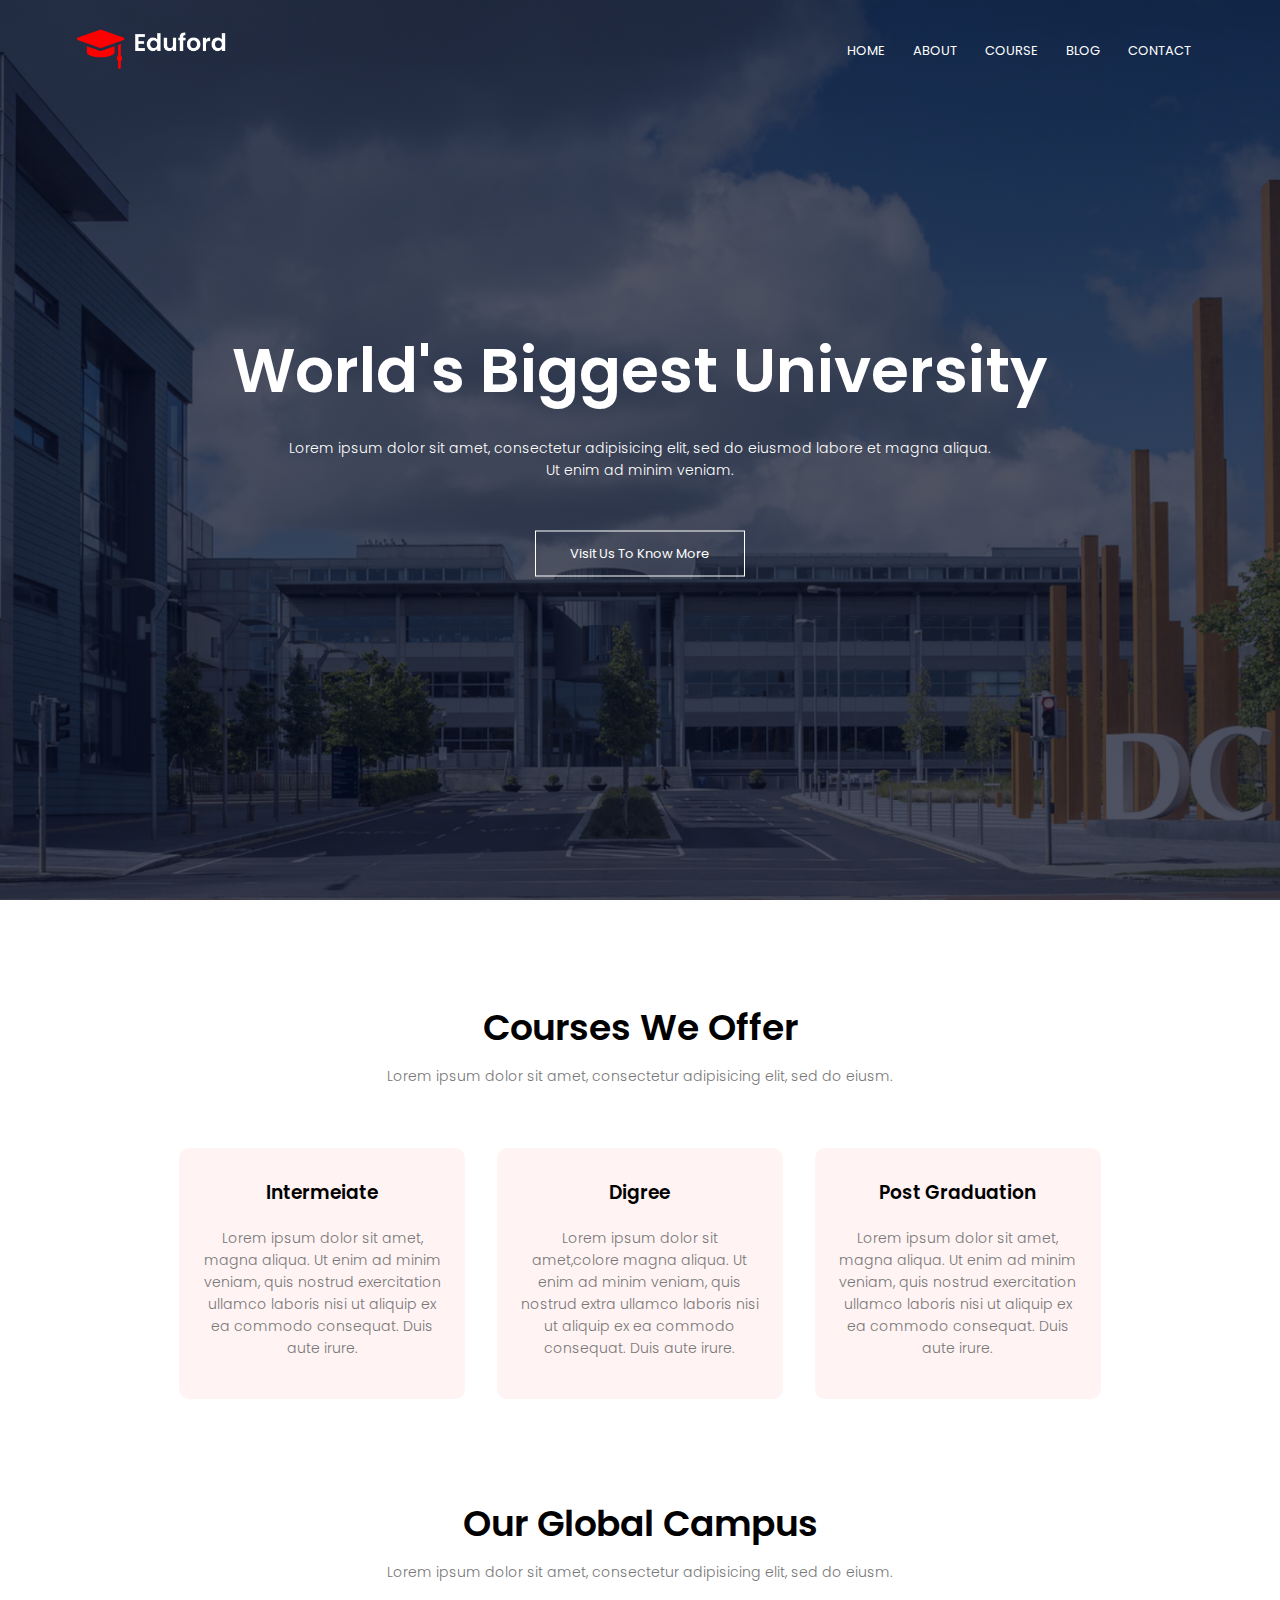
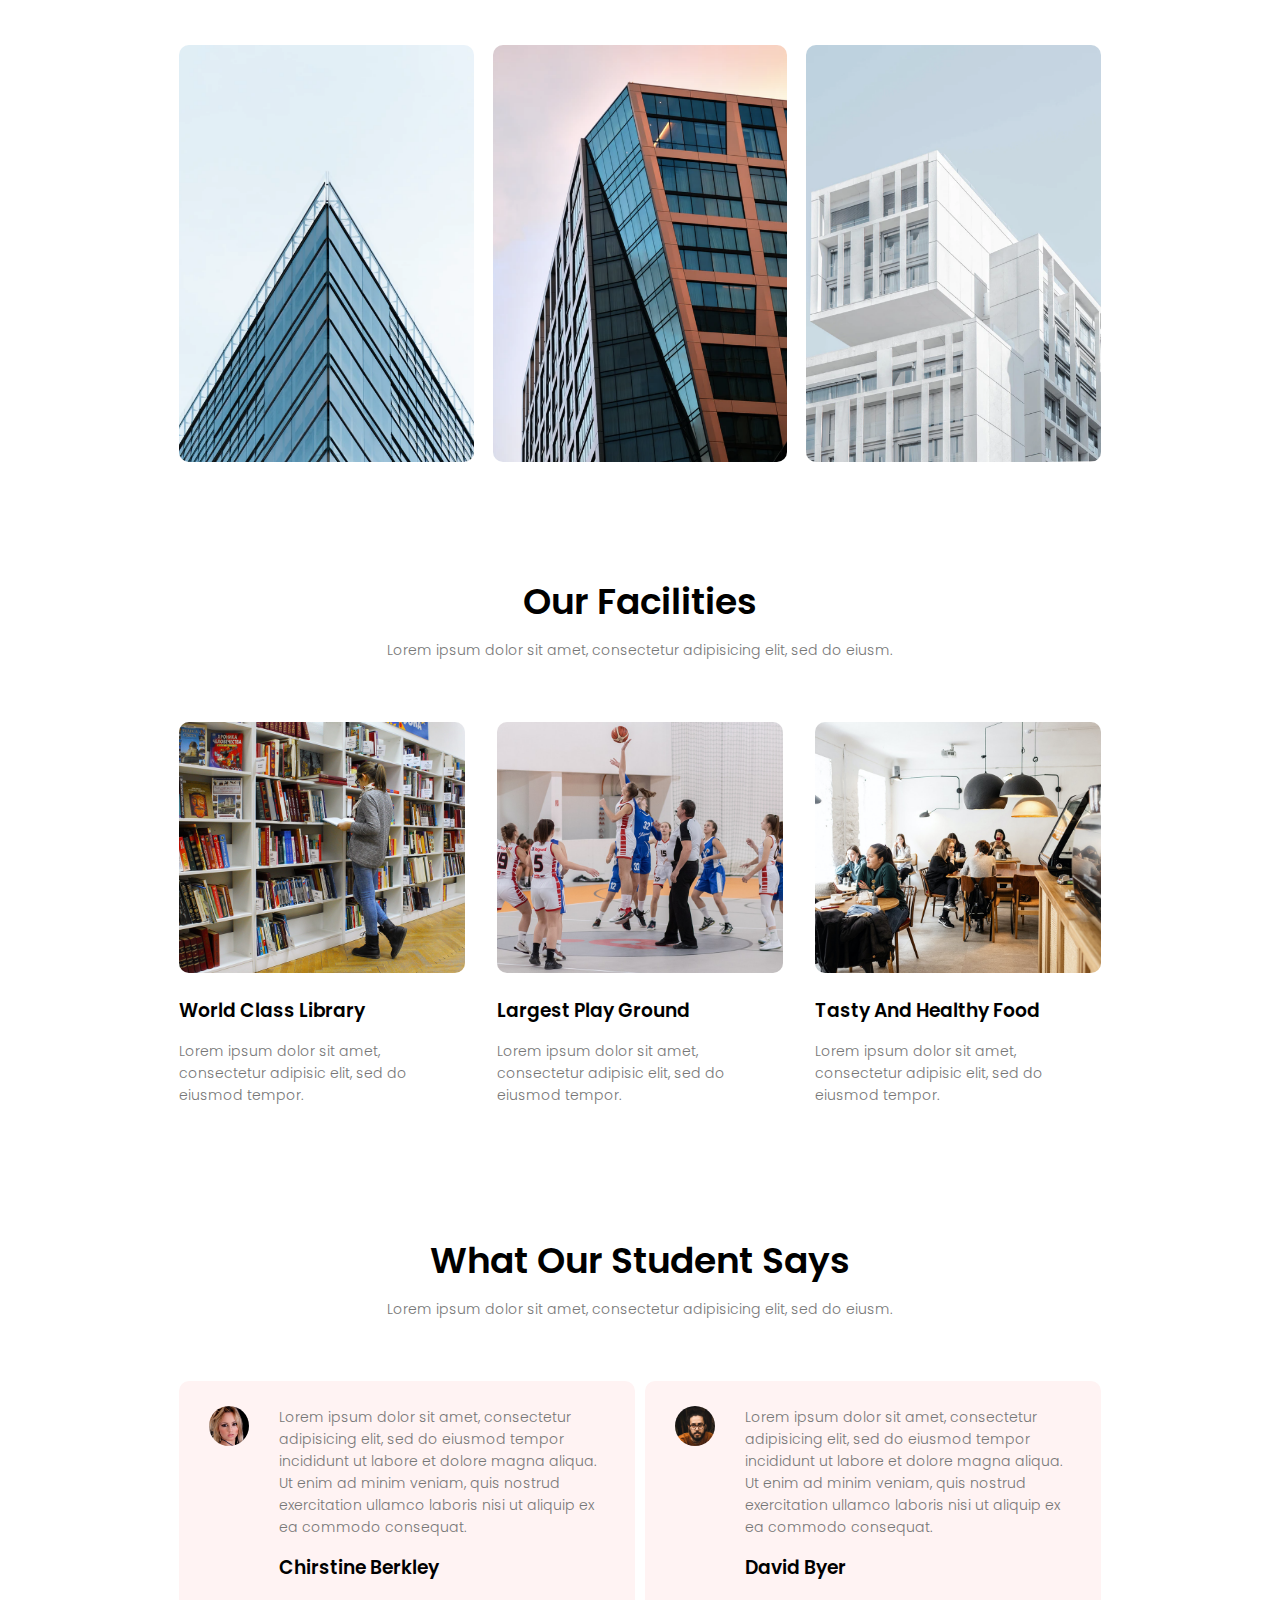
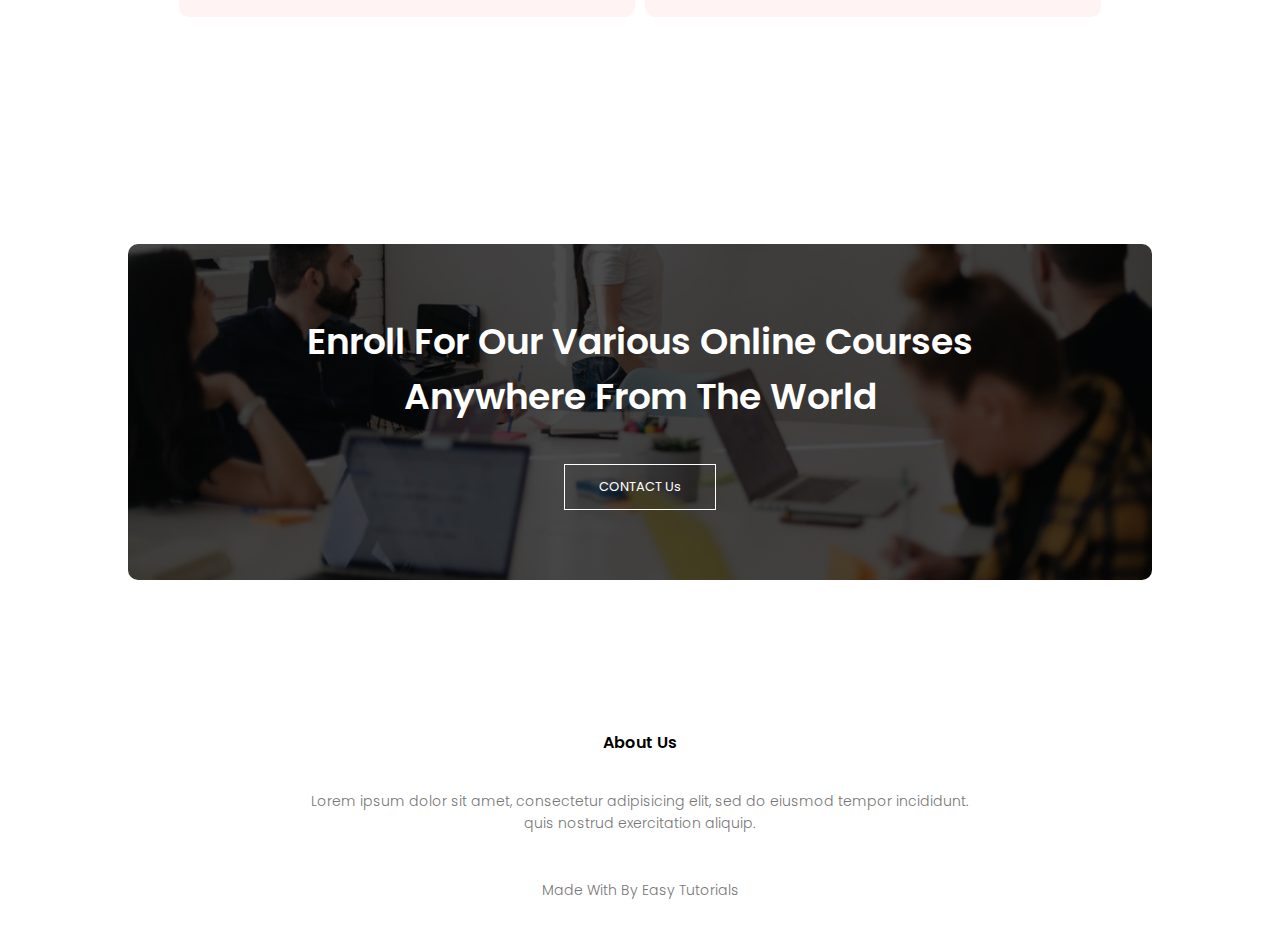
<file: index.html>
<!DOCTYPE html>
<html>
<head>
	<meta charset="utf-8">
	<meta name="viewport" content="width=device-width, initial-scale=1.0">
	<title>My First Project</title>

	<link rel="preconnect" href="https://fonts.googleapis.com">
	<link rel="preconnect" href="https://fonts.gstatic.com" crossorigin>
	<link href="https://fonts.googleapis.com/css2?family=Poppins:wght@100;200;300;400;600;700&display=swap" rel="stylesheet">
	<!-- Font Awesome -->
	<link rel="stylesheet" href="https://cdnjs.cloudflare.com/ajax/libs/font-awesome/6.2.1/css/all.min.css" integrity="sha512-MV7K8+y+gLIBoVD59lQIYicR65iaqukzvf/nwasF0nqhPay5w/9lJmVM2hMDcnK1OnMGCdVK+iQrJ7lzPJQd1w==" crossorigin="anonymous" referrerpolicy="no-referrer" />

    <link rel="stylesheet" type="text/css" href="style.css">
</head>
<body>

    <section class="header">
    	<nav>
    		<a href="index.html"><img src="images/logo.png"></a>
    		<diV class="nav-links" id="navLinks">
    			<i class="fa fa-times" onclick="hideMenu()"></i>
    			<ul>
    				<li><a href="idex.html">HOME</a></li>
    				<li><a href="about.html">ABOUT</a></li>
    				<li><a href="course.html">COURSE</a></li>
    				<li><a href="blog.html">BLOG</a></li>
    				<li><a href="contact.html">CONTACT</a></li>
    			</ul>
    		</diV>
              <i class="fa fa-bars" onclick="showMenu()"></i>
    	</nav>
    	<div class="text-box">
    		<h1>World's Biggest University</h1>
    		<p>Lorem ipsum dolor sit amet, consectetur adipisicing elit, sed do eiusmod
    		 labore et  magna aliqua.<br>Ut enim ad minim veniam.
    		</p>
    		<a href="" class="hero-btn">Visit Us To Know More</a>
    	</div>
    	    
    </section>

    <!------------ Course ------------->

    <section class="course">
    	<h1>Courses We Offer</h1>
    	<p>Lorem ipsum dolor sit amet, consectetur adipisicing elit, sed do eiusm.</p>
    	<div class="row">
    		<div class="course-col">
    			<h3>Intermeiate</h3>
    			<p>Lorem ipsum dolor sit amet, magna aliqua. Ut enim ad minim veniam,
    			quis nostrud exercitation ullamco laboris nisi ut aliquip ex ea commodo
    			consequat. Duis aute irure.</p>
    		</div>
    		<div class="course-col">
    			<h3>Digree<h3>
    			<p>Lorem ipsum dolor sit amet,colore magna aliqua. Ut enim ad minim veniam,
    			quis nostrud extra ullamco laboris nisi ut aliquip ex ea commodo
    			consequat. Duis aute irure.</p>
    		</div>
    		<div class="course-col">
    			<h3>Post Graduation</h3>
    			<p>Lorem ipsum dolor sit amet, magna aliqua. Ut enim ad minim veniam,
    			quis nostrud exercitation ullamco laboris nisi ut aliquip ex ea commodo
    			consequat. Duis aute irure.</p>
    		</div>
    	</div>
    </section>

    <!------------ Campus ------------->

    <section class="campus">
    	<h1>Our Global Campus</h1>
    	<p>Lorem ipsum dolor sit amet, consectetur adipisicing elit, sed do eiusm.</p>

    	<div class="row">
    		<div class="campus-col">
    			<img src="images/london.png">
    			<div class="layer">
    				<h3>LONDON</h3>
    			</div>
    		</div>
    		<div class="campus-col">
    			<img src="images/newyork.png">
    			<div class="layer">
    				<h3>NEW YORK</h3>
    			</div>
    		</div>
    		<div class="campus-col">
    			<img src="images/washington.png">
    			<div class="layer">
    				<h3>WASHINGTON</h3>
    			</div>
    		</div>
    	</div>


    </section>

     <!------------ Facilities ------------->

    <section class="facilities">
    	<h1>Our Facilities</h1>
    	<p>Lorem ipsum dolor sit amet, consectetur adipisicing elit, sed do eiusm.</p>

         <div class="row">
         	<div class="facilities-col">
         		<img src="images/library.png">
         		<h3>World Class Library</h3>
         		<p>Lorem ipsum dolor sit amet, consectetur adipisic elit, sed do eiusmod
         		tempor.</p>
         	</div>
     
         	<div class="facilities-col">
         		<img src="images/basketball.png">
         		<h3>Largest Play Ground</h3>
         		<p>Lorem ipsum dolor sit amet, consectetur adipisic elit, sed do eiusmod
         		tempor.</p>
         	</div>
        
         	<div class="facilities-col">
         		<img src="images/cafeteria.png">
         		<h3>Tasty And Healthy Food</h3>
         		<p>Lorem ipsum dolor sit amet, consectetur adipisic elit, sed do eiusmod
         		tempor.</p>
         	</div>
         </div>

    </section>


     <!------------ Testimoinals ------------->

<section class="testimoinal">
    	<h1>What Our Student Says</h1>
    	<p>Lorem ipsum dolor sit amet, consectetur adipisicing elit, sed do eiusm.</p>
    	<div class="row">
    		<div class="testimoinal-col">
    			<img src="images/user1.jpg">
    			<div>
    				<p>Lorem ipsum dolor sit amet, consectetur adipisicing elit, sed do eiusmod
    				tempor incididunt ut labore et dolore magna aliqua. Ut enim ad minim veniam,
    				quis nostrud exercitation ullamco laboris nisi ut aliquip ex ea commodo
    				consequat.</p>
    				<h3>Chirstine Berkley</h3>
            <i class="fa fa-star"></i>
            <i class="fa fa-star"></i>
            <i class="fa fa-star"></i>
            <i class="fa fa-star"></i>
           <i class="fa fa-star-o"></i>


    			</div>
    		</div>

    		<div class="testimoinal-col">
    			<img src="images/user2.jpg">
    			<div>
    				<p>Lorem ipsum dolor sit amet, consectetur adipisicing elit, sed do eiusmod
    				tempor incididunt ut labore et dolore magna aliqua. Ut enim ad minim veniam,
    				quis nostrud exercitation ullamco laboris nisi ut aliquip ex ea commodo
    				consequat.</p>
    				<h3>David Byer</h3>
            <i class="fa fa-star"></i>
            <i class="fa fa-star"></i>
            <i class="fa fa-star"></i>
            <i class="fa fa-star"></i>
            <i class="fa fa-star-half-o"></i>
    			</div>
    		</div>
    	</div>
</section>


    <!----------------- Call To Action ------------>

<section class="cta">
    <h1>Enroll For Our Various Online Courses <br> Anywhere From The World</h1>
    <a href="" class="hero-btn">CONTACT Us</a>
</section>

    

    <!----------------- Footer ------------>

<section class="footer">

          <h4>About Us</h4>
          <p>Lorem ipsum dolor sit amet, consectetur adipisicing elit, sed do eiusmod
          tempor incididunt.<br>quis nostrud exercitation  aliquip.</p>
         <div class="icons">
          <i class="fa fa-facebook"></i> 
          <i class="fa fa-twitter"></i> 
          <i class="fa fa-instagram"></i> 
          <i class="fa fa-linkedin"></i> 
         </div>
         <p>Made With  <i class="fa fa-heart-o"></i>By Easy Tutorials</p>
</section>









    <!----------- JavaScript for Toggle Menu---------->

  <script>
  	var navLinks = document.getElementById("navLinks");
  	function showMenu() {
  		navLinks.style.right= "0";
  	}

    function hideMenu() {
  		navLinks.style.right= "-200px";
  	} 
  </script>

</body>
</html>
</file>
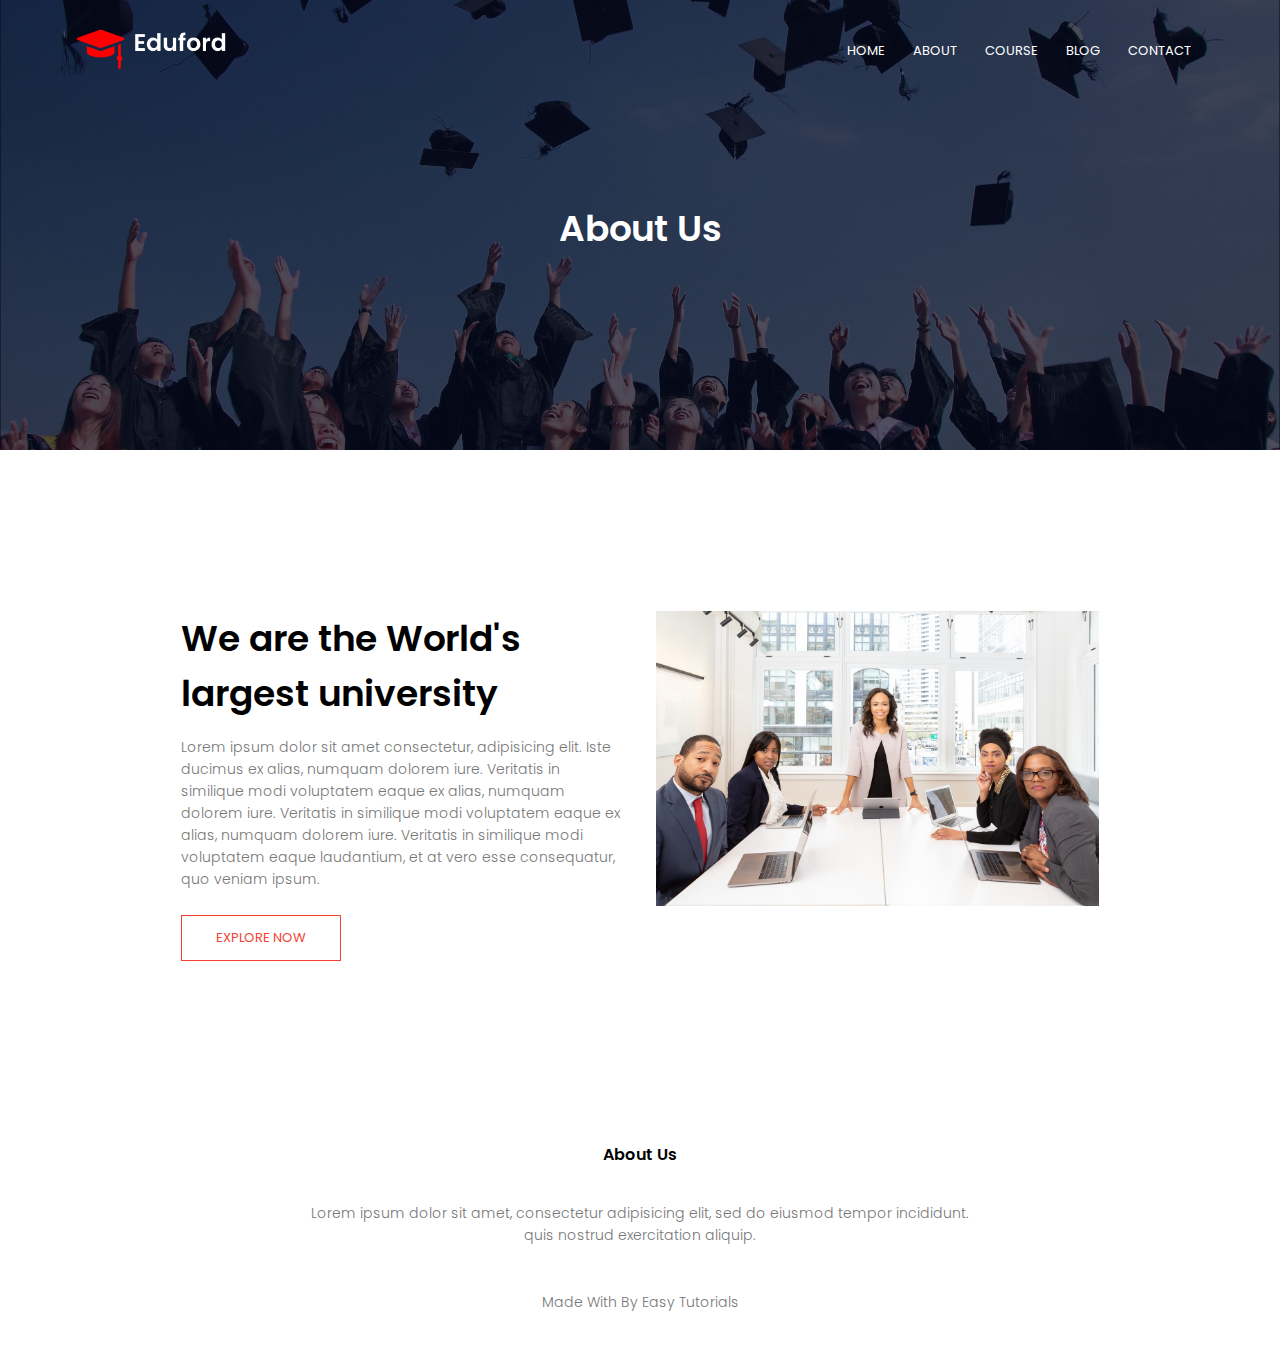
<file: about.html>
<!DOCTYPE html>
<html>
<head>
	<meta charset="utf-8">
	<meta name="viewport" content="width=device-width, initial-scale=1.0">
	<title>My First Project</title>

	<link rel="preconnect" href="https://fonts.googleapis.com">
	<link rel="preconnect" href="https://fonts.gstatic.com" crossorigin>
	<link href="https://fonts.googleapis.com/css2?family=Poppins:wght@100;200;300;400;600;700&display=swap" rel="stylesheet">
	<!-- Font Awesome -->
	<link rel="stylesheet" href="https://cdnjs.cloudflare.com/ajax/libs/font-awesome/6.2.1/css/all.min.css" integrity="sha512-MV7K8+y+gLIBoVD59lQIYicR65iaqukzvf/nwasF0nqhPay5w/9lJmVM2hMDcnK1OnMGCdVK+iQrJ7lzPJQd1w==" crossorigin="anonymous" referrerpolicy="no-referrer" />

    <link rel="stylesheet" type="text/css" href="style.css">
</head>
<body>

    <!-- Header Section -->
    <section class="sub-header">
    	<nav>
    		<a href="index.html"><img src="images/logo.png"></a>
    		<diV class="nav-links" id="navLinks">
    			<i class="fa fa-times" onclick="hideMenu()"></i>
    			<ul>
    				<li><a href="index.html">HOME</a></li>
    				<li><a href="about.html">ABOUT</a></li>
    				<li><a href="course.html">COURSE</a></li>
    				<li><a href="blog.html">BLOG</a></li>
    				<li><a href="">CONTACT</a></li>
    			</ul>
    		</diV>
              <i class="fa fa-bars" onclick="showMenu()"></i>
    	</nav>
    	<h1>About Us</h1>   	    
    </section>

    <!-- About us content -->
    <section class="about-us">
       <div class="row">
        <div class="about-col">
            <h1>We are the World's largest university</h1>
            <p>Lorem ipsum dolor sit amet consectetur, adipisicing elit. Iste ducimus
             ex alias, numquam dolorem iure. Veritatis in similique modi voluptatem eaque
             ex alias, numquam dolorem iure. Veritatis in similique modi voluptatem eaque
             ex alias, numquam dolorem iure. Veritatis in similique modi voluptatem eaque
             laudantium, et at vero esse consequatur, quo veniam ipsum.</p>
             <a href="#" class="hero-btn red-btn">EXPLORE NOW</a>
        </div>
        <div class="about-col">
            <img src="images/about.jpg" alt="">
        </div>
       </div>
    </section>

   
    <!----------------- Footer ------------>

<section class="footer">

          <h4>About Us</h4>
          <p>Lorem ipsum dolor sit amet, consectetur adipisicing elit, sed do eiusmod
          tempor incididunt.<br>quis nostrud exercitation  aliquip.</p>
         <div class="icons">
          <i class="fa fa-facebook"></i> 
          <i class="fa fa-twitter"></i> 
          <i class="fa fa-instagram"></i> 
          <i class="fa fa-linkedin"></i> 
         </div>
         <p>Made With  <i class="fa fa-heart-o"></i>By Easy Tutorials</p>
</section>









    <!----------- JavaScript for Toggle Menu---------->

  <script>
  	var navLinks = document.getElementById("navLinks");
  	function showMenu() {
  		navLinks.style.right= "0";
  	}

    function hideMenu() {
  		navLinks.style.right= "-200px";
  	} 
  </script>

</body>
</html>
</file>
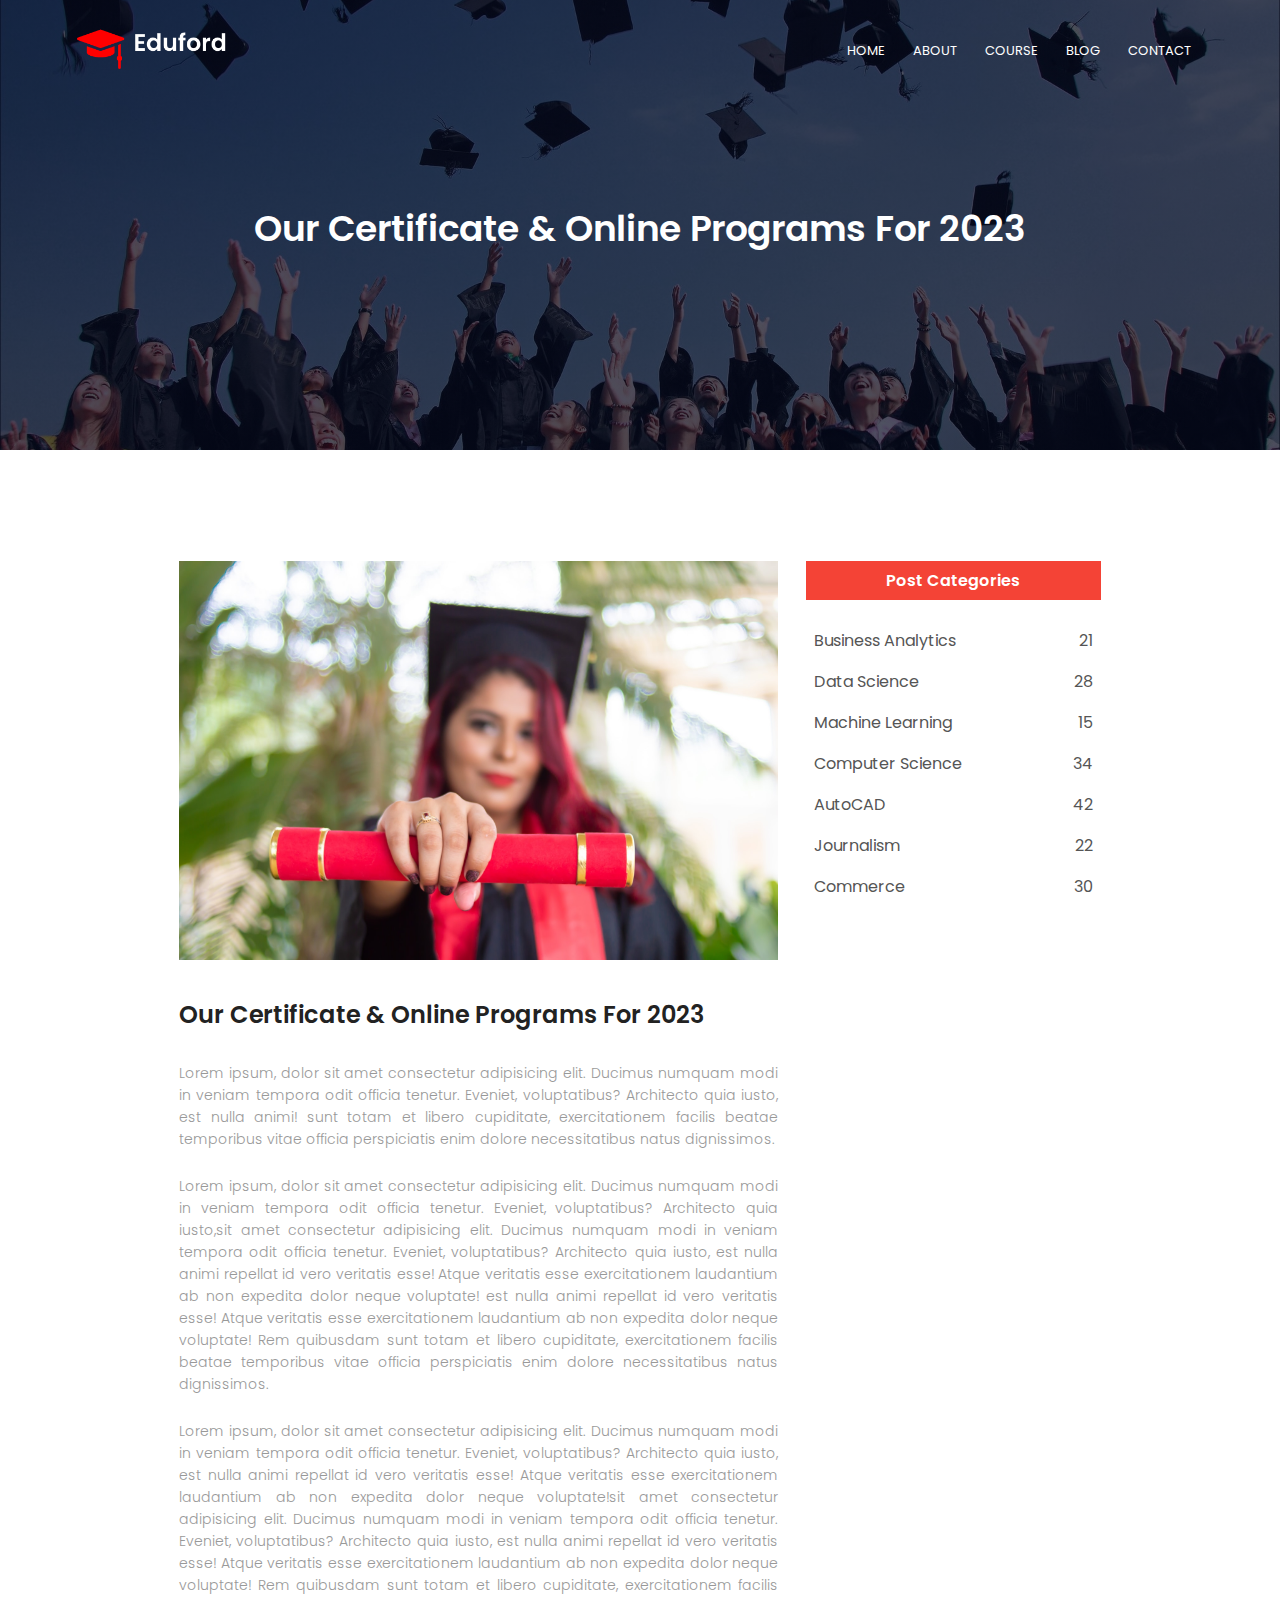
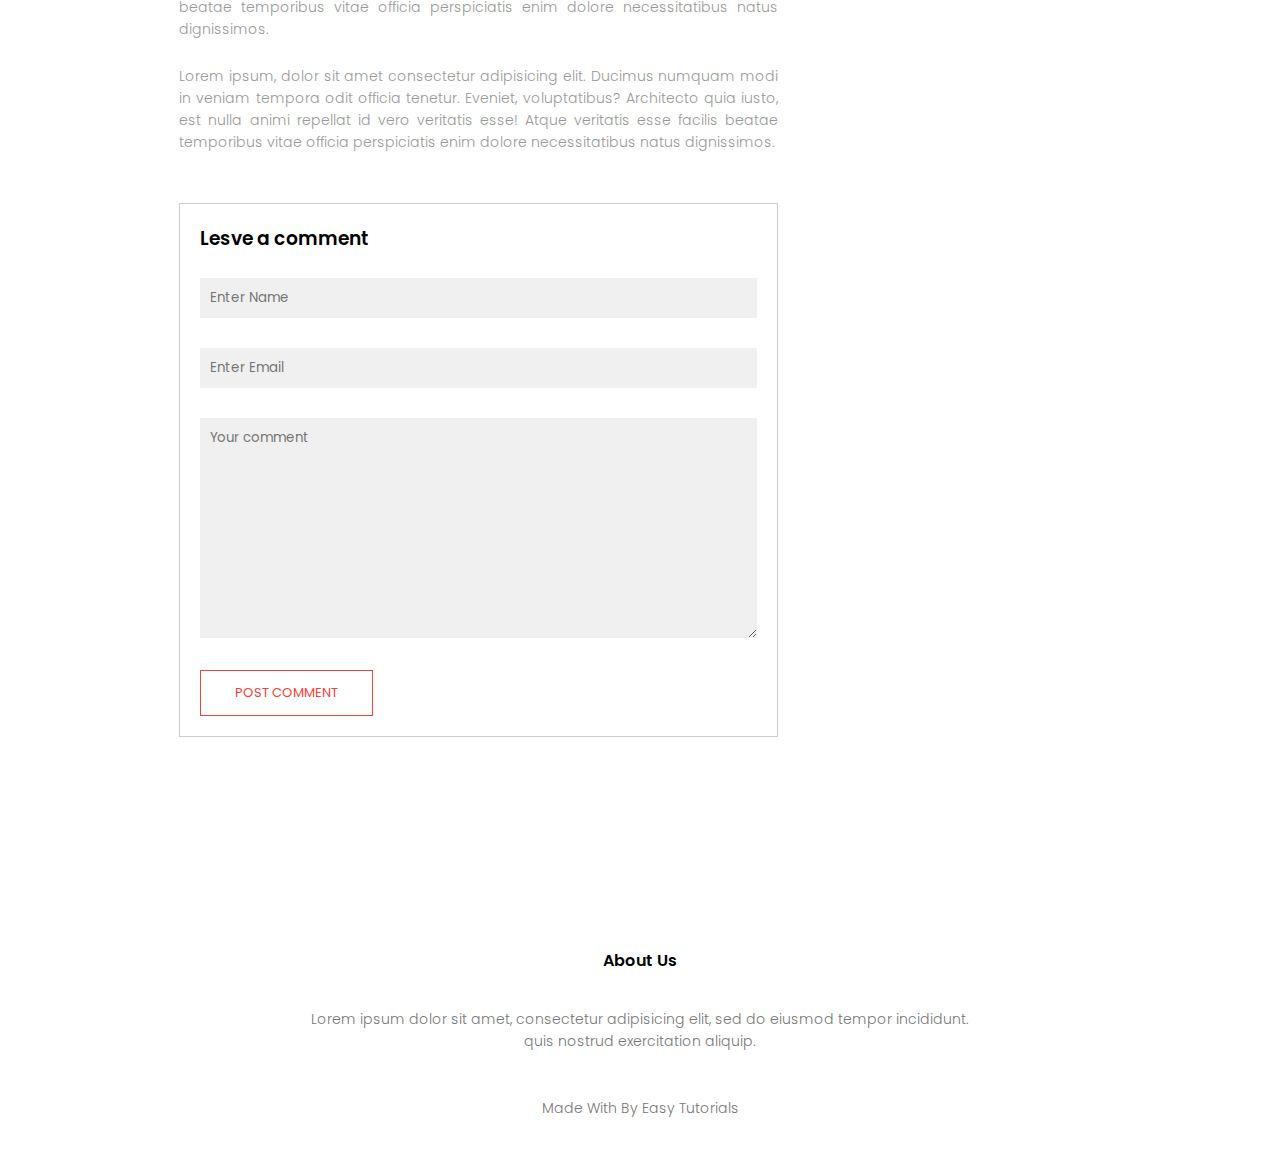
<file: blog.html>
<!DOCTYPE html>
<html>
<head>
	<meta charset="utf-8">
	<meta name="viewport" content="width=device-width, initial-scale=1.0">
	<title>My First Project</title>

	<link rel="preconnect" href="https://fonts.googleapis.com">
	<link rel="preconnect" href="https://fonts.gstatic.com" crossorigin>
	<link href="https://fonts.googleapis.com/css2?family=Poppins:wght@100;200;300;400;600;700&display=swap" rel="stylesheet">
	<!-- Font Awesome -->
	<link rel="stylesheet" href="https://cdnjs.cloudflare.com/ajax/libs/font-awesome/6.2.1/css/all.min.css" integrity="sha512-MV7K8+y+gLIBoVD59lQIYicR65iaqukzvf/nwasF0nqhPay5w/9lJmVM2hMDcnK1OnMGCdVK+iQrJ7lzPJQd1w==" crossorigin="anonymous" referrerpolicy="no-referrer" />

    <link rel="stylesheet" type="text/css" href="style.css">
</head>
<body>

    <!-- Header Section -->
    <section class="sub-header">
    	<nav>
    		<a href="index.html"><img src="images/logo.png"></a>
    		<diV class="nav-links" id="navLinks">
    			<i class="fa fa-times" onclick="hideMenu()"></i>
    			<ul>
    				<li><a href="index.html">HOME</a></li>
    				<li><a href="about.html">ABOUT</a></li>
    				<li><a href="course.html">COURSE</a></li>
    				<li><a href="blog.html">BLOG</a></li>
    				<li><a href="contact.html">CONTACT</a></li>
    			</ul>
    		</diV>
              <i class="fa fa-bars" onclick="showMenu()"></i>
    	</nav>
    	<h1>Our Certificate & Online Programs For 2023</h1>   	    
    </section>

    <!-- Blog page content -->
    <section class="blog-content">
        <div class="row">
            <div class="blog-left">
                <img src="images/certificate.jpg" alt="">
                <h2>Our Certificate & Online Programs For 2023</h2>
                <p>Lorem ipsum, dolor sit amet consectetur adipisicing elit. Ducimus numquam modi in veniam tempora odit officia tenetur.
                    Eveniet, voluptatibus? Architecto quia iusto, est nulla animi! sunt totam et libero cupiditate, exercitationem
                    facilis beatae temporibus vitae officia perspiciatis enim dolore necessitatibus natus dignissimos.</p>
                    <br>
                <p>Lorem ipsum, dolor sit amet consectetur adipisicing elit. Ducimus numquam modi in veniam tempora odit officia tenetur.
                    Eveniet, voluptatibus? Architecto quia iusto,sit amet consectetur adipisicing elit. Ducimus numquam modi in veniam tempora odit officia tenetur.
                    Eveniet, voluptatibus? Architecto quia iusto, est nulla animi repellat id vero veritatis esse! Atque veritatis esse 
                    exercitationem laudantium ab non expedita dolor neque voluptate! est nulla animi repellat id vero veritatis esse! Atque veritatis esse 
                    exercitationem laudantium ab non expedita dolor neque voluptate! Rem quibusdam sunt totam et libero cupiditate, exercitationem
                    facilis beatae temporibus vitae officia perspiciatis enim dolore necessitatibus natus dignissimos.</p>
                    <br>
                <p>Lorem ipsum, dolor sit amet consectetur adipisicing elit. Ducimus numquam modi in veniam tempora odit officia tenetur.
                    Eveniet, voluptatibus? Architecto quia iusto, est nulla animi repellat id vero veritatis esse! Atque veritatis esse 
                    exercitationem laudantium ab non expedita dolor neque voluptate!sit amet consectetur adipisicing elit. Ducimus numquam modi in veniam tempora odit officia tenetur.
                    Eveniet, voluptatibus? Architecto quia iusto, est nulla animi repellat id vero veritatis esse! Atque veritatis esse 
                    exercitationem laudantium ab non expedita dolor neque voluptate! Rem quibusdam sunt totam et libero cupiditate, exercitationem
                    facilis beatae temporibus vitae officia perspiciatis enim dolore necessitatibus natus dignissimos.</p>
                    <br>
                <p>Lorem ipsum, dolor sit amet consectetur adipisicing elit. Ducimus numquam modi in veniam tempora odit officia tenetur.
                    Eveniet, voluptatibus? Architecto quia iusto, est nulla animi repellat id vero veritatis esse! Atque veritatis esse 
                    facilis beatae temporibus vitae officia perspiciatis enim dolore necessitatibus natus dignissimos.</p>

                    <div class="comment-box">
                        <h3>Lesve a comment</h3>
                        <form class="comment-form">
                            <input type="text" placeholder="Enter Name">
                            <input type="email" placeholder="Enter Email">
                            <textarea rows="10" placeholder="Your comment"></textarea>
                            <button class="hero-btn red-btn" type="submit">POST COMMENT</button>
                        </form>
                    </div>
            </div>
            <div class="blog-right">
                <h3>Post Categories</h3>
                <div>
                    <span>Business Analytics</span>
                    <span>21</span>
                </div>

                <div>
                    <span>Data Science</span>
                    <span>28</span>
                </div>

                <div>
                    <span>Machine Learning</span>
                    <span>15</span>
                </div>

                <div>
                    <span>Computer Science</span>
                    <span>34</span>
                </div>

                <div>
                    <span>AutoCAD</span>
                    <span>42</span>
                </div>

                <div>
                    <span>Journalism</span>
                    <span>22</span>
                </div>

                <div>
                    <span>Commerce</span>
                    <span>30</span>
                </div>
            </div>
        </div>
    </section>


    
    <!----------------- Footer ------------>

<section class="footer">

          <h4>About Us</h4>
          <p>Lorem ipsum dolor sit amet, consectetur adipisicing elit, sed do eiusmod
          tempor incididunt.<br>quis nostrud exercitation  aliquip.</p>
         <div class="icons">
          <i class="fa fa-facebook"></i> 
          <i class="fa fa-twitter"></i> 
          <i class="fa fa-instagram"></i> 
          <i class="fa fa-linkedin"></i> 
         </div>
         <p>Made With  <i class="fa fa-heart-o"></i>By Easy Tutorials</p>
</section>


    <!----------- JavaScript for Toggle Menu---------->

  <script>
  	var navLinks = document.getElementById("navLinks");
  	function showMenu() {
  		navLinks.style.right= "0";
  	}

    function hideMenu() {
  		navLinks.style.right= "-200px";
  	} 
  </script>

</body>
</html>
</file>
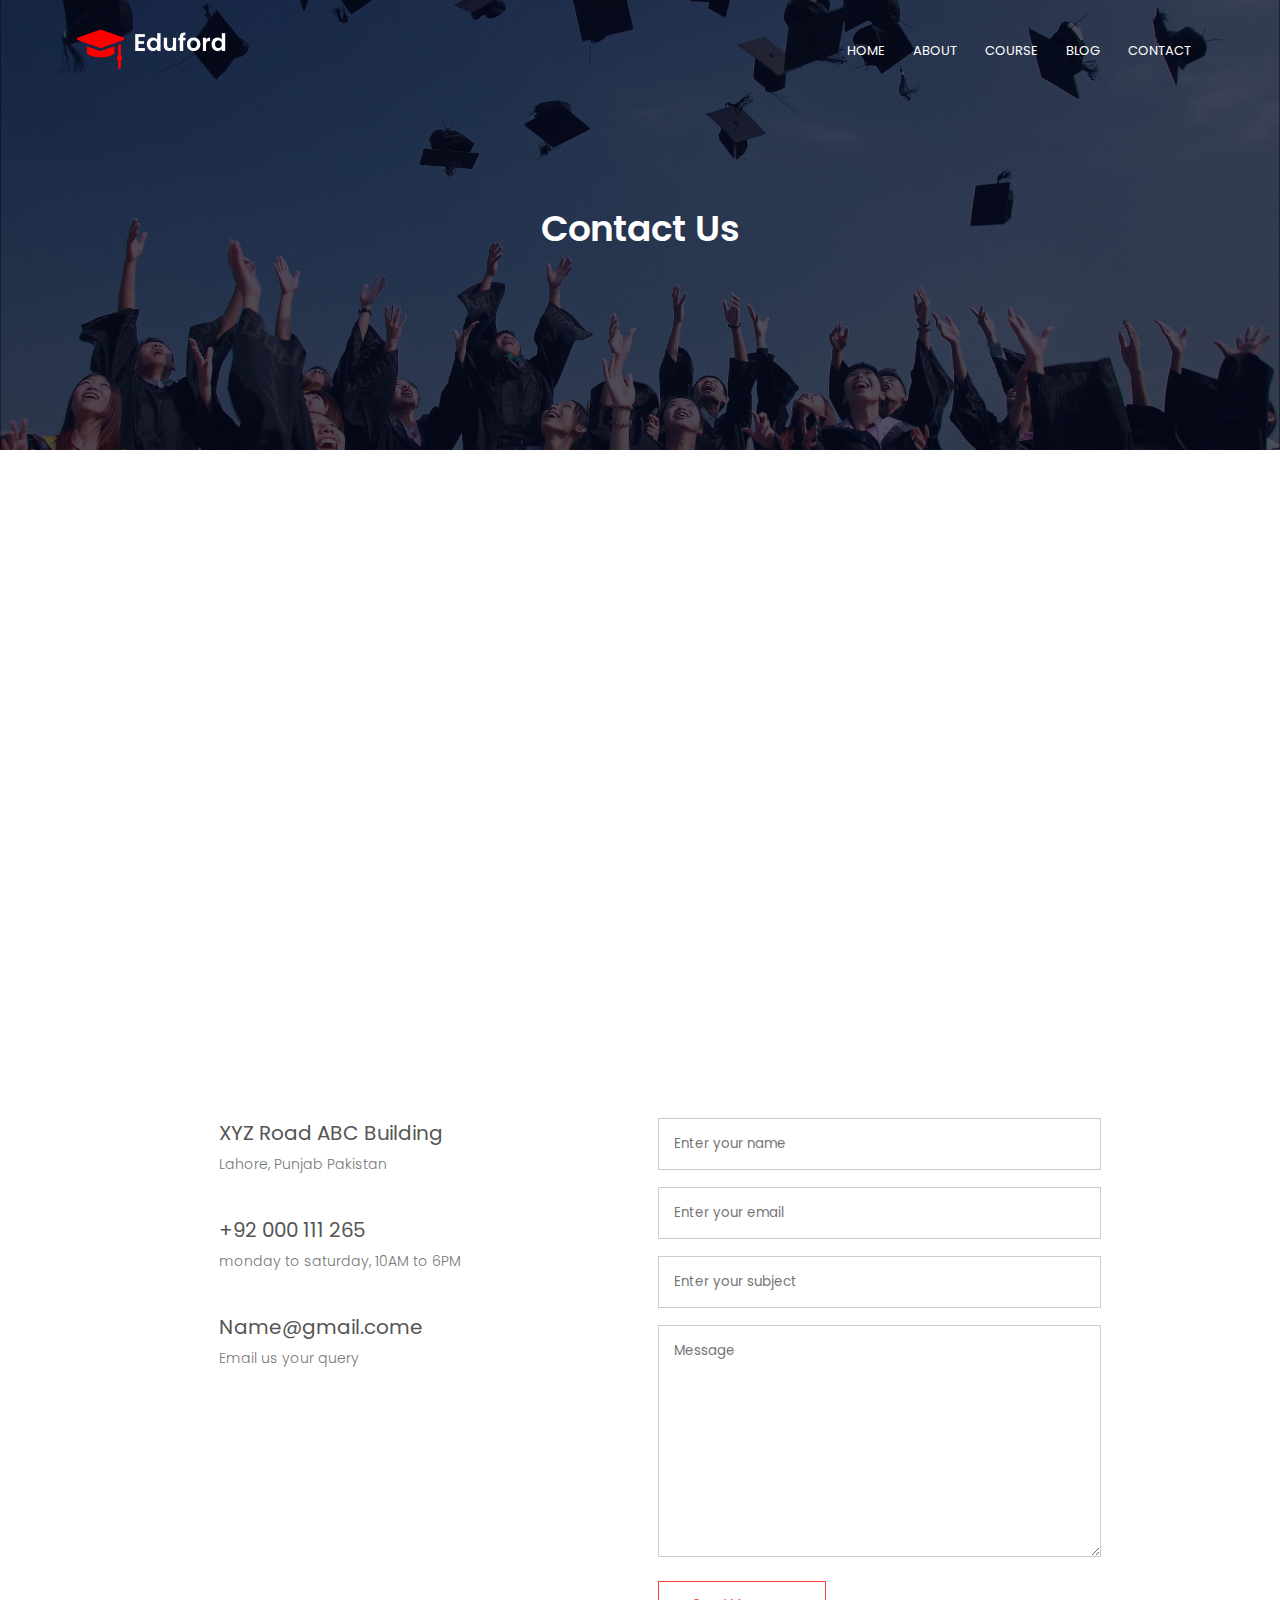
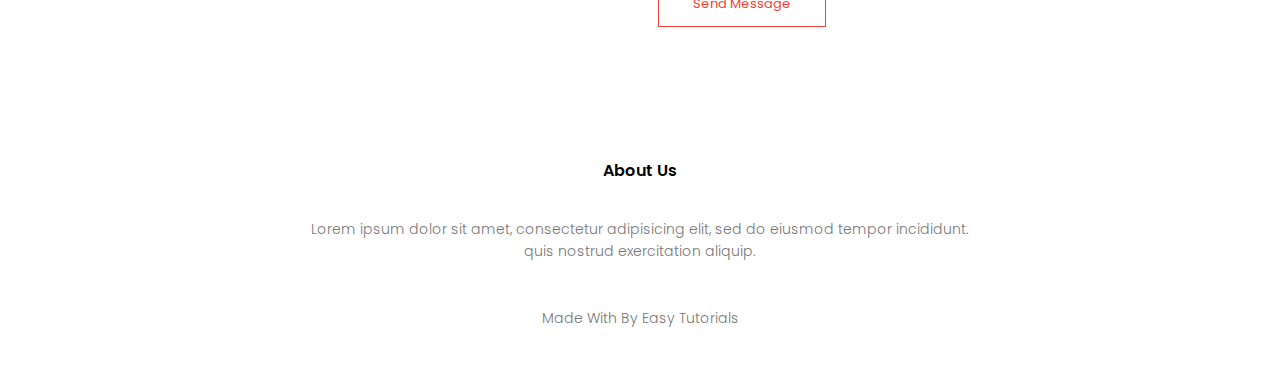
<file: contact.html>
<!DOCTYPE html>
<html>
<head>
	<meta charset="utf-8">
	<meta name="viewport" content="width=device-width, initial-scale=1.0">
	<title>My First Project</title>

	<link rel="preconnect" href="https://fonts.googleapis.com">
	<link rel="preconnect" href="https://fonts.gstatic.com" crossorigin>
	<link href="https://fonts.googleapis.com/css2?family=Poppins:wght@100;200;300;400;600;700&display=swap" rel="stylesheet">
	<!-- Font Awesome -->
	<link rel="stylesheet" href="https://cdnjs.cloudflare.com/ajax/libs/font-awesome/6.2.1/css/all.min.css" integrity="sha512-MV7K8+y+gLIBoVD59lQIYicR65iaqukzvf/nwasF0nqhPay5w/9lJmVM2hMDcnK1OnMGCdVK+iQrJ7lzPJQd1w==" crossorigin="anonymous" referrerpolicy="no-referrer" />

    <link rel="stylesheet" type="text/css" href="style.css">
</head>
<body>

    <!-- Header Section -->
    <section class="sub-header">
    	<nav>
    		<a href="index.html"><img src="images/logo.png"></a>
    		<diV class="nav-links" id="navLinks">
    			<i class="fa fa-times" onclick="hideMenu()"></i>
    			<ul>
    				<li><a href="index.html">HOME</a></li>
    				<li><a href="about.html">ABOUT</a></li>
    				<li><a href="course.html">COURSE</a></li>
    				<li><a href="blog.html">BLOG</a></li>
    				<li><a href="contact.html">CONTACT</a></li>
    			</ul>
    		</diV>
              <i class="fa fa-bars" onclick="showMenu()"></i>
    	</nav>
    	<h1>Contact Us</h1>   	    
    </section>

    <!-- Contact us -->
    <section class="location">
        <iframe src="https://www.google.com/maps/embed?pb=!1m18!1m12!1m3!1d435521.4079497152!2d74.05419759728484!3d31.48263522521836!
        2m3!1f0!2f0!3f0!3m2!1i1024!2i768!4f13.1!3m3!1m2!1s0x39190483e58107d9%3A0xc23abe6ccc7e2462!2sLahore%2C%20Punjab%2C%20Pakistan!
        5e0!3m2!1sen!2s!4v1680434655618!5m2!1sen!2s" width="600" height="450" style="border:0;" allowfullscreen=""
         loading="lazy" referrerpolicy="no-referrer-when-downgrade"></iframe>
    </section>

    <section class="contact-us">
        <div class="row">
            <div class="contact-col">
                <div>
                    <i class="fa fa-home"></i> 
                    <span>
                        <h5>XYZ Road ABC Building</h5>
                        <p>Lahore, Punjab Pakistan</p>
                    </span>
                </div>

                <div>
                    <i class="fa fa-phone"></i> 
                    <span>
                        <h5>+92 000 111 265</h5>
                        <p>monday to saturday, 10AM to 6PM</p>
                    </span>
                </div>

                <div>
                    <i class="fa fa-envelope"></i> 
                    <span>
                        <h5>Name@gmail.come</h5>
                        <p>Email us your query</p>
                    </span>
                </div>

            </div>
            <div class="contact-col">
                <form action="">
                    <input type="text" placeholder="Enter your name" required>
                    <input type="email" placeholder="Enter your email" required>
                    <input type="text" placeholder="Enter your subject" required>
                    <textarea rows="10" placeholder="Message" required></textarea>
                    <button class="hero-btn red-btn" type="submit">Send Message</button>
                </form>
            </div>
        </div>
    </section>
    

   
    <!----------------- Footer ------------>

<section class="footer">

          <h4>About Us</h4>
          <p>Lorem ipsum dolor sit amet, consectetur adipisicing elit, sed do eiusmod
          tempor incididunt.<br>quis nostrud exercitation  aliquip.</p>
         <div class="icons">
          <i class="fa fa-facebook"></i> 
          <i class="fa fa-twitter"></i> 
          <i class="fa fa-instagram"></i> 
          <i class="fa fa-linkedin"></i> 
         </div>
         <p>Made With  <i class="fa fa-heart-o"></i>By Easy Tutorials</p>
</section>









    <!----------- JavaScript for Toggle Menu---------->

  <script>
  	var navLinks = document.getElementById("navLinks");
  	function showMenu() {
  		navLinks.style.right= "0";
  	}

    function hideMenu() {
  		navLinks.style.right= "-200px";
  	} 
  </script>

</body>
</html>
</file>
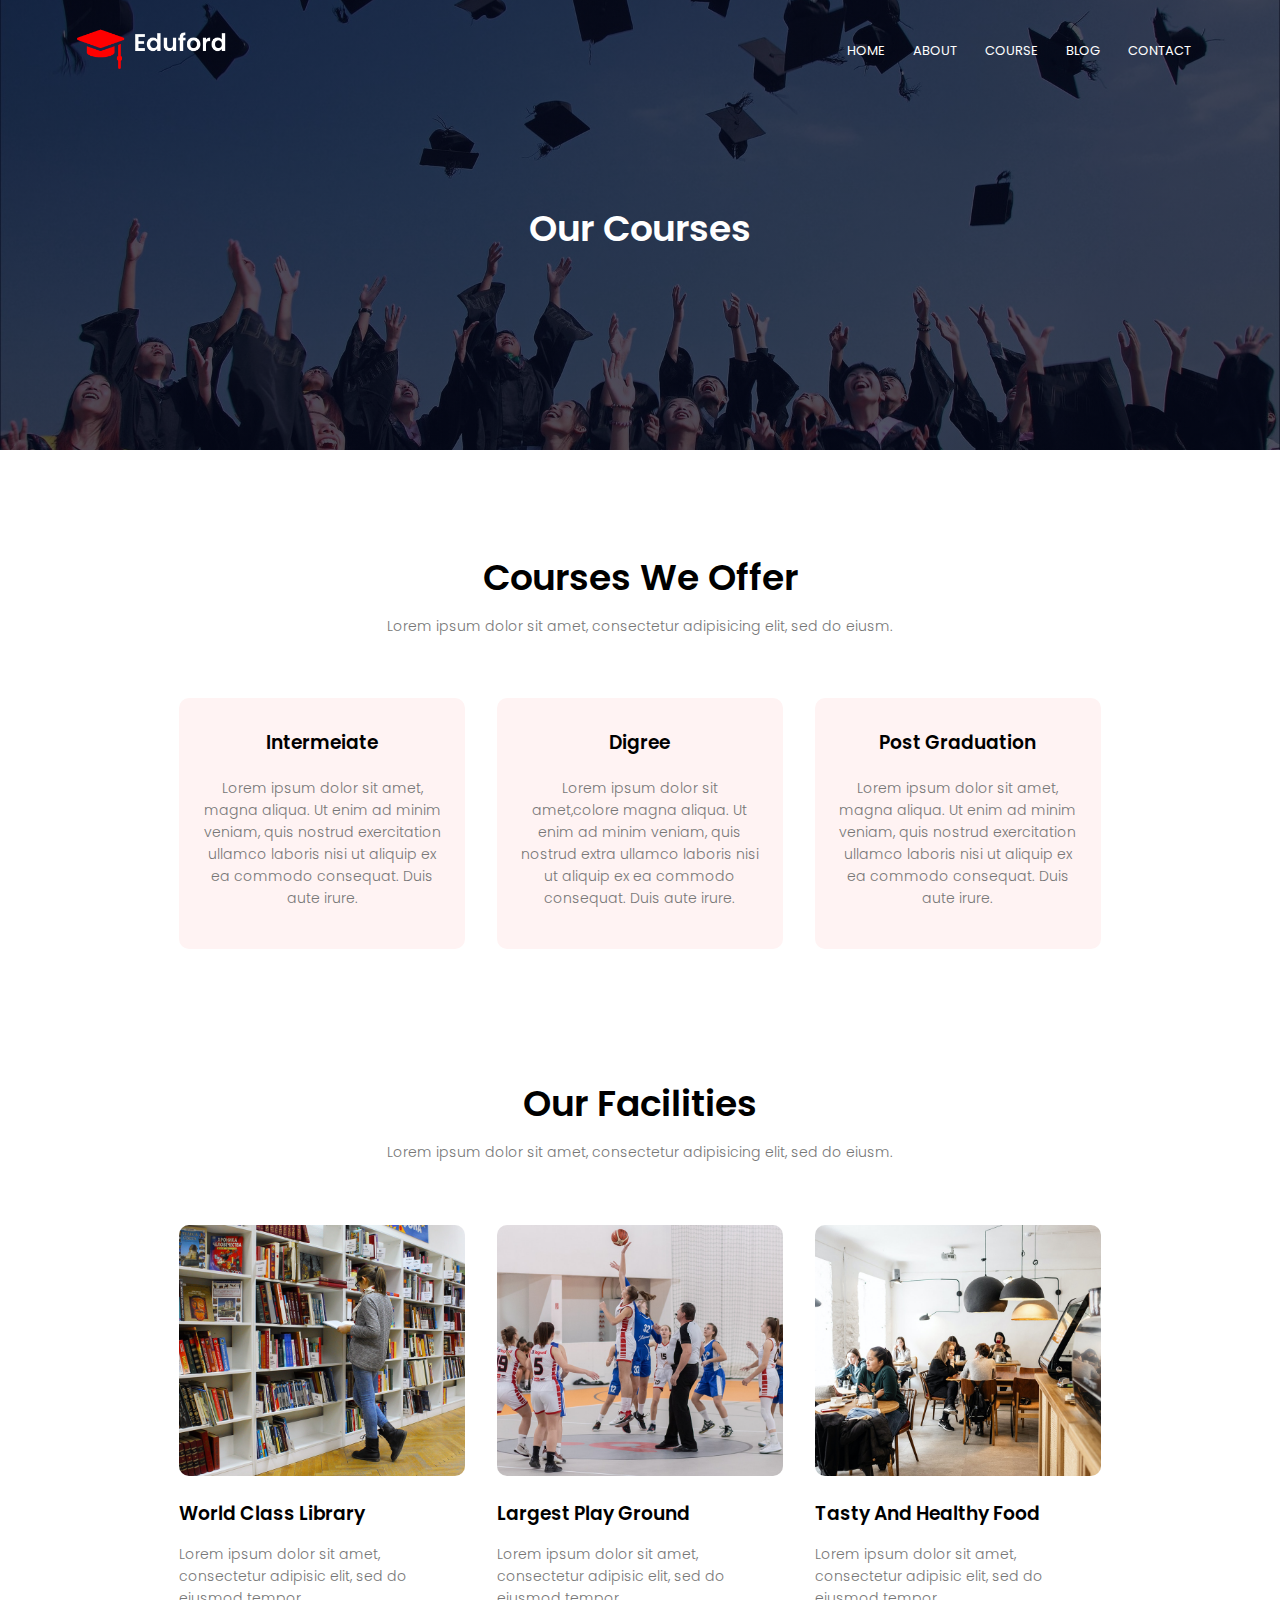
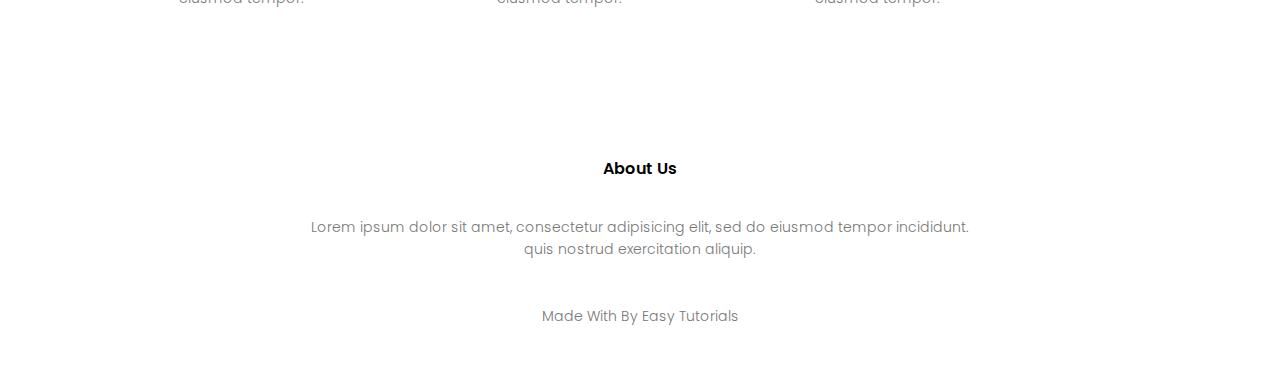
<file: course.html>
<!DOCTYPE html>
<html>
<head>
	<meta charset="utf-8">
	<meta name="viewport" content="width=device-width, initial-scale=1.0">
	<title>My First Project</title>

	<link rel="preconnect" href="https://fonts.googleapis.com">
	<link rel="preconnect" href="https://fonts.gstatic.com" crossorigin>
	<link href="https://fonts.googleapis.com/css2?family=Poppins:wght@100;200;300;400;600;700&display=swap" rel="stylesheet">
	<!-- Font Awesome -->
	<link rel="stylesheet" href="https://cdnjs.cloudflare.com/ajax/libs/font-awesome/6.2.1/css/all.min.css" integrity="sha512-MV7K8+y+gLIBoVD59lQIYicR65iaqukzvf/nwasF0nqhPay5w/9lJmVM2hMDcnK1OnMGCdVK+iQrJ7lzPJQd1w==" crossorigin="anonymous" referrerpolicy="no-referrer" />

    <link rel="stylesheet" type="text/css" href="style.css">
</head>
<body>

    <!-- Header Section -->
    <section class="sub-header">
    	<nav>
    		<a href="index.html"><img src="images/logo.png"></a>
    		<diV class="nav-links" id="navLinks">
    			<i class="fa fa-times" onclick="hideMenu()"></i>
    			<ul>
    				<li><a href="index.html">HOME</a></li>
    				<li><a href="about.html">ABOUT</a></li>
    				<li><a href="course.html">COURSE</a></li>
    				<li><a href="blog.html">BLOG</a></li>
    				<li><a href="contact.html">CONTACT</a></li>
    			</ul>
    		</diV>
              <i class="fa fa-bars" onclick="showMenu()"></i>
    	</nav>
    	<h1>Our Courses</h1>   	    
    </section>

     <!------------ Course Section ------------->

     <section class="course">
    	<h1>Courses We Offer</h1>
    	<p>Lorem ipsum dolor sit amet, consectetur adipisicing elit, sed do eiusm.</p>
    	<div class="row">
    		<div class="course-col">
    			<h3>Intermeiate</h3>
    			<p>Lorem ipsum dolor sit amet, magna aliqua. Ut enim ad minim veniam,
    			quis nostrud exercitation ullamco laboris nisi ut aliquip ex ea commodo
    			consequat. Duis aute irure.</p>
    		</div>
    		<div class="course-col">
    			<h3>Digree<h3>
    			<p>Lorem ipsum dolor sit amet,colore magna aliqua. Ut enim ad minim veniam,
    			quis nostrud extra ullamco laboris nisi ut aliquip ex ea commodo
    			consequat. Duis aute irure.</p>
    		</div>
    		<div class="course-col">
    			<h3>Post Graduation</h3>
    			<p>Lorem ipsum dolor sit amet, magna aliqua. Ut enim ad minim veniam,
    			quis nostrud exercitation ullamco laboris nisi ut aliquip ex ea commodo
    			consequat. Duis aute irure.</p>
    		</div>
    	</div>
    </section>

     <!------------ Facilities Section ------------->

     <section class="facilities">
    	<h1>Our Facilities</h1>
    	<p>Lorem ipsum dolor sit amet, consectetur adipisicing elit, sed do eiusm.</p>

         <div class="row">
         	<div class="facilities-col">
         		<img src="images/library.png">
         		<h3>World Class Library</h3>
         		<p>Lorem ipsum dolor sit amet, consectetur adipisic elit, sed do eiusmod
         		tempor.</p>
         	</div>
     
         	<div class="facilities-col">
         		<img src="images/basketball.png">
         		<h3>Largest Play Ground</h3>
         		<p>Lorem ipsum dolor sit amet, consectetur adipisic elit, sed do eiusmod
         		tempor.</p>
         	</div>
        
         	<div class="facilities-col">
         		<img src="images/cafeteria.png">
         		<h3>Tasty And Healthy Food</h3>
         		<p>Lorem ipsum dolor sit amet, consectetur adipisic elit, sed do eiusmod
         		tempor.</p>
         	</div>
         </div>

    </section>

   
    <!----------------- Footer ------------>

<section class="footer">

          <h4>About Us</h4>
          <p>Lorem ipsum dolor sit amet, consectetur adipisicing elit, sed do eiusmod
          tempor incididunt.<br>quis nostrud exercitation  aliquip.</p>
         <div class="icons">
          <i class="fa fa-facebook"></i> 
          <i class="fa fa-twitter"></i> 
          <i class="fa fa-instagram"></i> 
          <i class="fa fa-linkedin"></i> 
         </div>
         <p>Made With  <i class="fa fa-heart-o"></i>By Easy Tutorials</p>
</section>


    <!----------- JavaScript for Toggle Menu---------->

  <script>
  	var navLinks = document.getElementById("navLinks");
  	function showMenu() {
  		navLinks.style.right= "0";
  	}

    function hideMenu() {
  		navLinks.style.right= "-200px";
  	} 
  </script>

</body>
</html>
</file>
<file: style.css>
* {
	margin: 0px;
	padding: 0px;
	font-family: 'Poppins', sans-serif;

}
.header {

	min-height: 100vh;
	width: 100%;
	background-image: linear-gradient(rgba(4, 9, 30, 0.7),rgba(4, 9, 30, 0.7)),url(images/banner.png);
	background-size: cover;
	background-position: center;
	position: relative;
}
nav {

	display: flex;
	padding: 2% 6%;
	justify-content: space-between;
	align-items: center;
}
nav img {

	width: 150px;
}
.nav-links {

	flex: 1;
	text-align: right;
}
.nav-links ul li {

    list-style: none;
    display: inline-block;
    padding: 8px 12px;
    position: relative;
}
.nav-links ul li a {

	color: #fff;
	text-decoration: none;
	font-size: 13px;
}
.nav-links ul li::after {

	content:'';
    width: 0%;
    height: 2px;
    background:
	 #f44336;
    display: block;
    margin: auto;
    transition: 0.5s;
}
.nav-links ul li:hover::after {

	width: 100%;

}
.text-box {

   width: 90%;
   color: #fff;
   position: absolute;
   top: 50%;
   left: 50%;
   transform: translate(-50%,-50%);
   text-align: center;
}
.text-box h1 {

	font-size: 62px;

}
.text-box p {

	margin: 10px 0px 40px;
	font-size: 14px;
	color: #fff;

}
.hero-btn {

	color: #fff;
	text-decoration: none;
	display: inline-block;
	border: 1px solid #fff;
	padding: 12px 34px;
	background: transparent;
	font-size: 13px;
	position: relative;
	cursor: pointer;

}
.hero-btn:hover {

	border: 1px solid #f44336;
	background: #f44336;
	transition: 1s;

}
nav .fa {
	display: none;
}


@media(max-width: 700px) {

	.text-box h1 {
         
         font-size: 20px;

	 }
	 .nav-links ul li {

	 	display: block;
	 }
	 .nav-links {

	 	position: fixed;
	 	background: #f44336;
	 	height: 100vh;
	 	width: 200px;
	 	top: 0;
	 	right: -200px;
        z-index: 2;
        text-align: left;
        transition: 1s;
        box-sizing: border-box;

	 }
	 nav .fa {
        
        display: block;
	 	color: #fff;
	 	margin: 10%;
	 	font-size: 22px;
	 	cursor: pointer;
	 }
	 .nav-links {
	 	
	 	padding: 30px;
	 }
}

 /*-------------- course -----------*/

 .course {

 	width: 80%;
 	margin: auto;
 	text-align: center;
 	padding-top: 100px;

 }
 h1 {

 	font-size: 36px;
 	font-weight: 600;
 }
 p {

 	font-size: 14px;
 	font-weight: 300;
 	color: #777;
 	line-height: 22px;
 	padding: 10px;

 }
 .row {

 	margin: 5%;
 	display: flex;
 	justify-content: space-between;
 }
 .course-col {

 	flex-basis: 31%;
 	border-radius: 10px;
 	margin-bottom: 5%;
 	background: #fff3f3;
 	box-sizing: border-box;
 	padding: 20px 12px;
 	transition: 0.5s;

 }
 h3 {
 	font-weight: 600;
 	text-align: center;
 	margin: 10px 0;
 }
 .course-col:hover {
    box-shadow: 0 0 20px 0px rgba(0, 0, 0, 0.2);
 }

 @media(max-width: 700px){
 .row {
 	flex-direction: column;

 	}
 }

    /*-------------- Campus -----------*/

 .campus {
 	width: 80%;
 	margin: auto;
 	text-align: center;
 	padding-top: 0px;
 }
 .campus-col {
 	flex-basis: 32%;
 	position: relative;
 	margin-bottom: 30px;
 	border-radius: 10px;
 	overflow: hidden;
 }
 .campus-col img {
 	width: 100%;
 	display: block;
 }
 .layer {
 	background: transparent;
 	height: 100%;
 	width: 100%;
 	position: absolute;
 	top: 0;
 	left: 0;
 	transition: 0.5s;

}
.layer:hover {
   background: rgba(226, 0, 0, 0.7);
}
.layer h3 {
	font-weight: 500;
	width: 100%;
	color: #fff;
    font-size: 26px;
    bottom: 0;
    left: 50%;
    transform: translate(-50%);
    position: absolute;
    opacity: 0;
    transition: 0.5s;
}
.layer:hover h3 {
	opacity: 1;
	bottom: 49%;
}

     /*-------- Facilities ---------*/

.facilities {
	width: 80%;
 	margin: auto;
 	text-align: center;
 	padding-top: 30px;

}
.facilities-col {
	flex-basis: 31%;
	text-align: left;
	border-radius: 10px;
	margin-bottom: 5%;
}
.facilities-col img {
	width: 100%;
	border-radius: 10px;

}
.facilities-col p {
	padding: 0px;

}
.facilities-col h3 {
	margin-bottom: 15px;
	margin-top: 16px;
	text-align: left;
}

 /*---------------Testimoinals-----------*/

.testimoinal {
	width: 80%;
	margin: auto;
	text-align: center;
	padding: 30px;
}
.testimoinal-col {
	display: flex;
	flex-basis: 44%;
	border-radius: 10px;
	margin-bottom: 5%;
	text-align: left;
	background: #fff3f3;
	cursor: pointer;
	padding: 25px;
}
.testimoinal-col img {
	height: 40px;
	margin-left: 5px;
	margin-right: 30px;
	border-radius: 50%;
}
.testimoinal-col p {
	padding: 0;
}
.testimoinal-col h3 {
	text-align: left;
	margin-top: 15px;
}
.testimoinal-col .fa {
   color: #f44336;
}
@media(max-width: 700) {
	   .testimoinal-col img {
   margin-left: 0px;
	margin-right: 15px;

}
	
}

/*-------------- Call To Action------------*/

.cta {
	margin: 100px auto;
	width: 80%;
	background: linear-gradient(rgba(0, 0, 0, 0.7),rgba(0, 0, 0, 0.7)),url(images/banner2.jpg);
	background-position: center;
	background-size: cover;
	border-radius: 10px;
	text-align: center;
	padding: 70px 0; 
}
.cta h1 {
	color: #fff;
	margin-bottom: 40px;
	padding: 0;

}
@media(max-width: 700) {
	.cta h1 {
		font-size: 24px;
	}
}


/*-------------- Footer ------------*/

.footer {
	width: 100%;
	text-align: center;
	padding: 30px 0;

}
.footer h4 {
	margin-bottom: 25px;
	margin-top: 20px;
	font-weight: 600;
}
.icons .fa {
	color: #f44336;
	margin: 0 13px;
	padding: 18px 0;
	cursor: pointer;
}
.fa-heart-o {
	color: #f44336;

}

/* -------- About us page ------ */

.sub-header {
	height: 50vh;
	width: 100%;
	background-image: linear-gradient(rgba(4,9,30,0.7),rgba(4,9,30,0.7)),url(images/background.jpg);
	background-position: center;
	background-size: cover;
	text-align: center;
	color: #fff;
}

.sub-header h1 {
	margin-top: 100px;
}

.about-us {
	width: 80%;
	margin: auto;
	padding-top: 80px;
	padding-bottom: 50px;
}

.about-col {
	flex-basis: 48%;
	padding: 30px 2px;
}

.about-col img {
	width: 100%;
}

.about-col h1 {
	padding-top: 0;
}

.about-col p {
	padding: 15px 0 25px;
}

.red-btn {
	border: 1px solid #f44336;
	background: transparent;
	color: #f44336;
}

.red-btn:hover {
	color: #fff;
}

  /* blog-content */

.blog-content {
	width: 80%;
	margin: auto;
	padding: 60px 0;
}  

.blog-left {
	flex-basis: 65%;
}

.blog-left img {
	width: 100%;
}

.blog-left h2 {
	color: #222;
	font-weight: 600;
	margin: 30px 0;
}

.blog-left p {
	color: #999;
	padding: 0;
	text-align: justify;
}

.blog-right {
	flex-basis: 32%;
}

.blog-right h3 {
	background: #f44336;
	color: #fff;
	font-size: 16px;
	padding: 7px 0;
	margin-bottom: 20px;
	margin-top: 0;
}

.blog-right div {
	display: flex;
	align-items: center;
	justify-content: space-between;
	box-sizing: border-box;
	padding: 8px;
	color: #555;
}

.comment-box {
	border: 1px solid #ccc;
	margin: 50px 0;
	padding: 10px 20px;
}

.comment-box h3 {
	text-align: left;
}

.comment-form input, .comment-form textarea {
	width: 100%;
	padding: 10px;
	box-sizing: border-box;
	margin: 15px 0;
	border: none;
	outline: none;
	background: #f0f0f0;
}

.comment-form button {
	margin: 10px 0;
}

@media (max-width:700px) {
	.sub-header h1 {
		font-size: 24px;
	}
}

/* ------ Contact us section ------- */

.location {
	width: 80%;
	margin: auto;
	padding: 80px 0;
}

.location iframe {
	width: 100%;
}

.contact-us {
	width: 80%;
	margin: auto;
}

.contact-col {
	flex-basis: 48%;
	margin-bottom: 30px;
}

.contact-col div {
	display: flex;
	align-items: center;
	margin-bottom: 40px;
}

.contact-col div .fa {
	font-size: 28px;
	color: #f44336;
	margin: 10px;
	margin-right: 30px;
}

.contact-col div p {
	padding: 0;
}

.contact-col div h5 {
	font-size: 20px;
	font-weight: 400;
	margin-bottom: 5px;
	color: #555;
}

.contact-col input, .contact-col textarea {
	width: 100%;
	padding: 15px;
	margin-bottom: 17px;
	border: 1px solid #ccc;
	outline: none;
	box-sizing: border-box;
}
</file>
